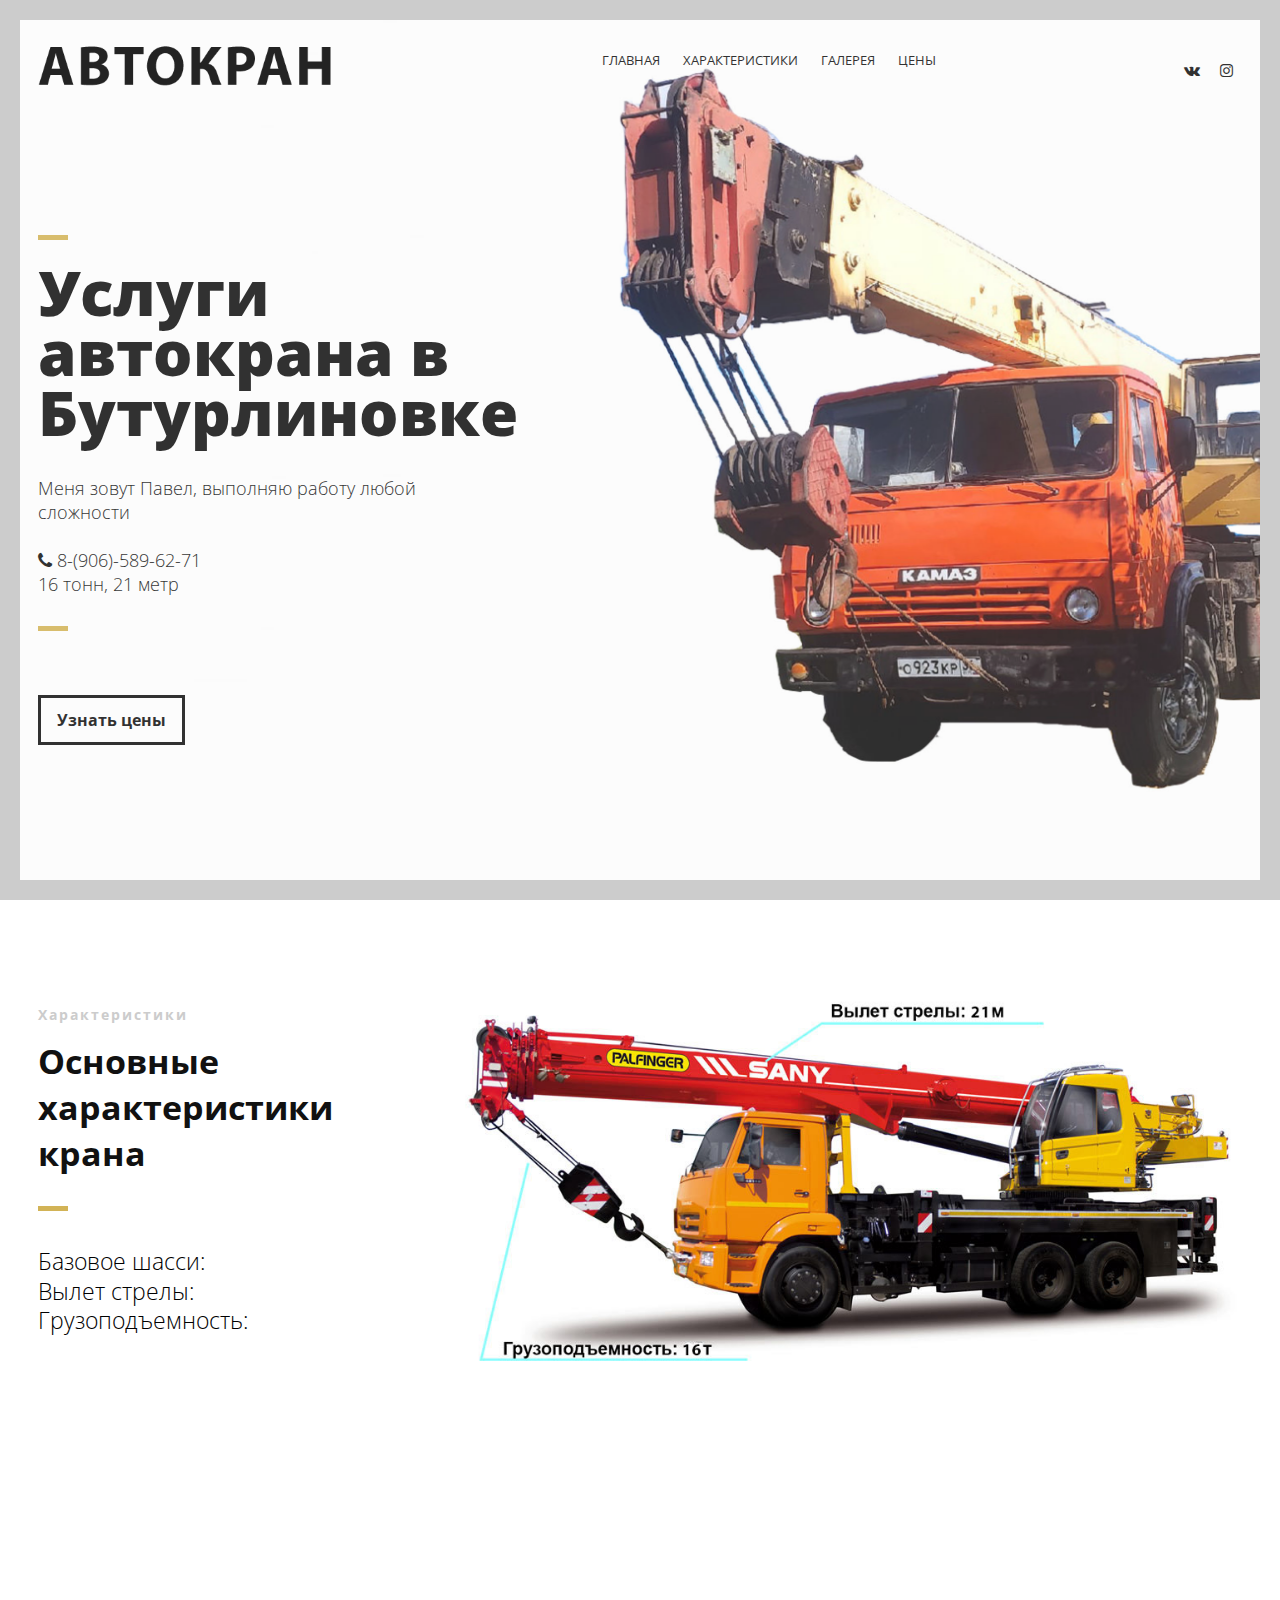
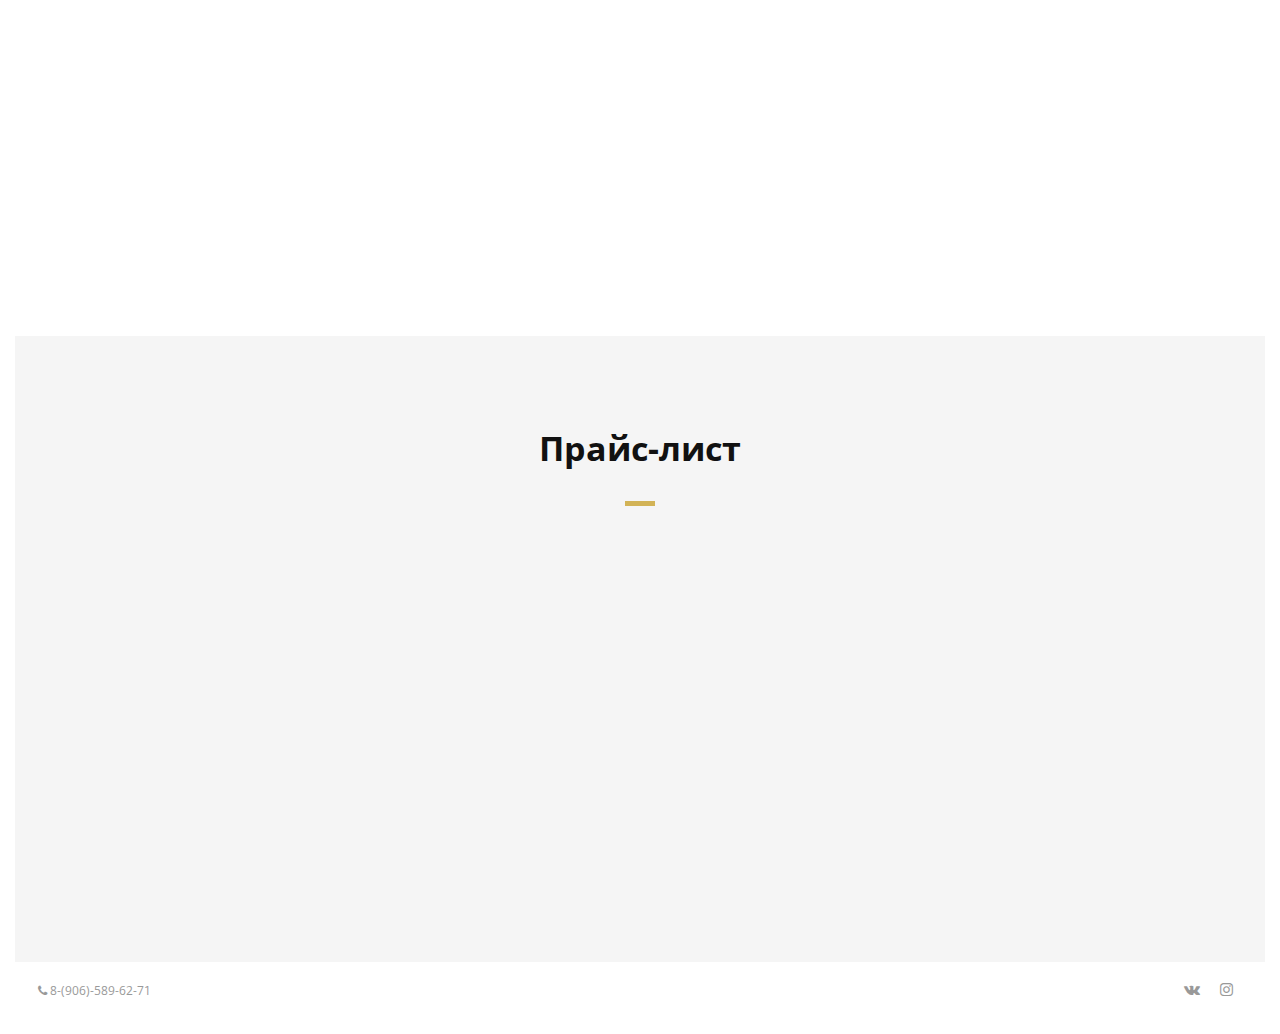
<file: index.html>
<!DOCTYPE html>
<html>

<head lang="ru">
    <meta charset="UTF-8">

    <!--Page Title-->
    <title>Услуги автокрана</title>

    <!--Meta Keywords and Description-->
    <meta name="keywords" content="Автокран, Кран">
    <meta name="description" content="Услуги автокрана Бутурлиновка">
    <meta name="viewport" content="width=device-width, initial-scale=1.0, user-scalable=no" />

    <!--Favicon-->
    <link rel="shortcut icon" href="images/favicon.ico" title="Favicon" />

    <!-- Main CSS Files -->
    <link rel="stylesheet" href="css/style.css">

    <!-- Namari Color CSS -->
    <link rel="stylesheet" href="css/namari-color.css">

    <!--Icon Fonts - Font Awesome Icons-->
    <link rel="stylesheet" href="css/font-awesome.min.css">

    <!-- Animate CSS-->
    <link href="css/animate.css" rel="stylesheet" type="text/css">

    <!--Google Webfonts-->
    <link href='https://fonts.googleapis.com/css?family=Open+Sans:400,300,600,700,800' rel='stylesheet' type='text/css'>
</head>

<body>

    <!-- Preloader -->
    <div id="preloader">
        <div id="status" class="la-ball-triangle-path">
            <div></div>
            <div></div>
            <div></div>
        </div>
    </div>
    <!--End of Preloader-->

    <div class="page-border" data-wow-duration="0.7s" data-wow-delay="0.2s">
        <div class="top-border wow fadeInDown animated" style="visibility: visible; animation-name: fadeInDown;"></div>
        <div class="right-border wow fadeInRight animated" style="visibility: visible; animation-name: fadeInRight;">
        </div>
        <div class="bottom-border wow fadeInUp animated" style="visibility: visible; animation-name: fadeInUp;"></div>
        <div class="left-border wow fadeInLeft animated" style="visibility: visible; animation-name: fadeInLeft;"></div>
    </div>

    <div id="wrapper">

        <header id="banner" class="scrollto clearfix" data-enllax-ratio=".5">
            <div id="header" class="nav-collapse">
                <div class="row clearfix">
                    <div class="col-1">

                        <!--Logo-->
                        <div id="logo">

                            <!--Logo that is shown on the banner-->
                            <img src="images/logo.png" id="banner-logo" alt="Landing Page" />
                            <!--End of Banner Logo-->

                            <!--The Logo that is shown on the sticky Navigation Bar-->
                            <img src="images/logo-2.png" id="navigation-logo" alt="Landing Page" />
                            <!--End of Navigation Logo-->

                        </div>
                        <!--End of Logo-->

                        <aside>

                            <!--Social Icons in Header-->
                            <ul class="social-icons">
                                <li>
                                    <a target="_blank" title="Google+" href="https://vk.com/id210656361">
                                        <i class="fa fa-vk fa-1x"></i><span>VK</span>
                                    </a>
                                </li>
                                <li>
                                    <a target="_blank" title="Instagram" href="http://www.instagram.com/username">
                                        <i class="fa fa-instagram fa-1x"></i><span>Instagram</span>
                                    </a>
                                </li>
                            </ul>
                            <!--End of Social Icons in Header-->

                        </aside>

                        <!--Main Navigation-->
                        <nav id="nav-main">
                            <ul>
                                <li>
                                    <a href="#banner">Главная</a>
                                </li>
                                <li>
                                    <a href="#about">Характеристики</a>
                                </li>
                                <li>
                                    <a href="#gallery">Галерея</a>
                                </li>
                                <!-- <li>
                                    <a href="#testimonials">Отзывы</a>
                                </li>
                                <li>
                                    <a href="#clients">Клиенты</a>
                                </li> -->
                                <li>
                                    <a href="#pricing">Цены</a>
                                </li>
                            </ul>
                        </nav>
                        <!--End of Main Navigation-->

                        <div id="nav-trigger"><span></span></div>
                        <nav id="nav-mobile"></nav>

                    </div>
                </div>
            </div>
            <!--End of Header-->

            <!--Banner Content-->
            <div id="banner-content" class="row clearfix">

                <div class="col-38">

                    <div class="section-heading">
                        <h1>Услуги автокрана в Бутурлиновке</h1>
                        <h2>
                            <div>Меня зовут Павел, выполняю работу любой сложности</div><br>
                            <div><i class="fa fa-phone" aria-hidden="true"></i><span> 8-(906)-589-62-71</span></div>
                            16 тонн, 21 метр
                        </h2>
                    </div>

                    <!--Call to Action-->
                    <a href="#pricing" class="button">Узнать цены</a>
                    <!--End Call to Action-->

                </div>

            </div>
            <!--End of Row-->
        </header>

        <!--Main Content Area-->
        <main id="content">

            <!--Introduction-->
            <section id="about" class="introduction scrollto">

                <div class="row clearfix">

                    <div class="col-3">
                        <div class="section-heading">
                            <h3>Характеристики</h3>
                            <h2 class="section-title">Основные характеристики крана</h2>
                            <p class="section-subtitle" style="color:black; font-size: 1.5em; line-height: 1.3em">
                                <span>Базовое шасси:</span>
                                <span class="wow fadeInUp" data-wow-delay="1s">МАЗ</span><br>
                                <span>Вылет стрелы:</span>
                                <span class="wow fadeInUp" data-wow-delay="2s">21 метров</span><br>
                                <span>Грузоподъемность:</span>
                                <span class="wow fadeInUp" data-wow-delay="3s">16 тонн</span><br>
                            </p>
                        </div>

                    </div>
                    <div class="col-2-3">
                        <img src="images/harakt.jpg" style:"width:100%" alt="Характеристика крана">
                    </div>
                </div>
            </section>
            <!--End of Introduction-->


            <!--Gallery-->
            <aside id="gallery" class="row text-center scrollto clearfix" data-featherlight-gallery
                data-featherlight-filter="a">

                <a href="images/gallery-images/gallery-image-1.jpg" data-featherlight="image" class="col-3 wow fadeIn"
                    data-wow-delay="0.1s"><img src="images/gallery-images/gallery-image-1.jpg" alt="Landing Page" /></a>
                <a href="images/gallery-images/gallery-image-2.jpg" data-featherlight="image" class="col-3 wow fadeIn"
                    data-wow-delay="0.3s"><img src="images/gallery-images/gallery-image-2.jpg" alt="Landing Page" /></a>
                <a href="images/gallery-images/gallery-image-3.jpg" data-featherlight="image" class="col-3 wow fadeIn"
                    data-wow-delay="0.5s"><img src="images/gallery-images/gallery-image-3.jpg" alt="Landing Page" /></a>

            </aside>
            <!--End of Gallery-->


            <!-- Testimonials-->
            <!-- <aside id="testimonials" class="scrollto text-center" data-enllax-ratio=".2">

                <div class="row clearfix">

                    <div class="section-heading">
                        <h3>FEEDBACK</h3>
                        <h2 class="section-title">What our customers are saying</h2>
                    </div> -->

            <!--User Testimonial-->
            <!-- <blockquote class="col-3 testimonial classic">
                        <img src="images/user-images/user-1.jpg" alt="User" />
                        <q>Lorem ipsum dolor sit amet, consectetur adipiscing elit, sed do eiusmod tempor
                            incididunt ut
                            labore
                            et dolore magna aliqua</q>
                        <footer>John Doe - Happy Customer</footer>
                    </blockquote> -->
            <!-- End of Testimonial-->

            <!--User Testimonial-->
            <!-- <blockquote class="col-3 testimonial classic">
                        <img src="images/user-images/user-2.jpg" alt="User" />
                        <q>Lorem ipsum dolor sit amet, consectetur adipiscing elit, sed do eiusmod tempor
                            incididunt ut
                            labore
                            et dolore magna aliqua</q>
                        <footer>Roslyn Doe - Happy Customer</footer>
                    </blockquote> -->
            <!-- End of Testimonial-->

            <!--User Testimonial-->
            <!-- <blockquote class="col-3 testimonial classic">
                        <img src="images/user-images/user-3.jpg" alt="User" />
                        <q>Lorem ipsum dolor sit amet, consectetur adipiscing elit, sed do eiusmod tempor
                            incididunt ut
                            labore
                            et dolore magna aliqua</q>
                        <footer>Thomas Doe - Happy Customer</footer>
                    </blockquote> -->
            <!-- End of Testimonial-->

            <!-- </div> -->

            <!-- </aside> -->
            <!--End of Testimonials-->

            <!--Clients-->
            <!-- <section id="clients" class="scrollto clearfix">
                <div class="row clearfix">

                    <div class="col-3">

                        <div class="section-heading">
                            <h3>TRUST</h3>
                            <h2 class="section-title">Companies who use our services</h2>
                            <p class="section-subtitle">Lorem ipsum dolor sit amet, consectetur adipiscing
                                elit, sed do
                                eiusmod
                                tempor incididunt ut labore et dolore magna aliqua. Ut enim ad minim veniam!
                            </p>
                        </div>

                    </div>

                    <div class="col-2-3">

                        <a href="#" class="col-3">
                            <img src="images/company-images/company-logo1.png" alt="Company" />
                            <div class="client-overlay"><span>Tree</span></div>
                        </a>
                        <a href="#" class="col-3">
                            <img src="images/company-images/company-logo2.png" alt="Company" />
                            <div class="client-overlay"><span>Fingerprint</span></div>
                        </a>
                        <a href="#" class="col-3">
                            <img src="images/company-images/company-logo3.png" alt="Company" />
                            <div class="client-overlay"><span>The Man</span></div>
                        </a>
                        <a href="#" class="col-3">
                            <img src="images/company-images/company-logo4.png" alt="Company" />
                            <div class="client-overlay"><span>Mustache</span></div>
                        </a>
                        <a href="#" class="col-3">
                            <img src="images/company-images/company-logo5.png" alt="Company" />
                            <div class="client-overlay"><span>Goat</span></div>
                        </a>
                        <a href="#" class="col-3">
                            <img src="images/company-images/company-logo6.png" alt="Company" />
                            <div class="client-overlay"><span>Justice</span></div>
                        </a>
                        <a href="#" class="col-3">
                            <img src="images/company-images/company-logo7.png" alt="Company" />
                            <div class="client-overlay"><span>Ball</span></div>
                        </a>
                        <a href="#" class="col-3">
                            <img src="images/company-images/company-logo8.png" alt="Company" />
                            <div class="client-overlay"><span>Cold</span></div>
                        </a>

                        <a href="#" class="col-3">
                            <img src="images/company-images/company-logo9.png" alt="Company" />
                            <div class="client-overlay"><span>Cold</span></div>
                        </a>

                    </div>

                </div>
            </section> -->
            <!--End of Clients -->

            <!--Pricing Tables-->
            <section id="pricing" class="secondary-color text-center scrollto clearfix ">
                <div class="row clearfix">

                    <div class="section-heading">
                        <!-- <h3>YOUR CHOICE</h3> -->
                        <h2 class="section-title">Прайс-лист</h2>
                    </div>

                    <!--Pricing Block-->
                    <div class="pricing-block col-2 wow fadeInUp" data-wow-delay="0.4s">
                        <div class="pricing-block-content">
                            <h3>Выезд</h3>
                            <p class="pricing-sub">В пределах Воронежской области</p>
                            <div class="pricing">
                                <div class="price">1200 ₽</div>
                            </div>
                        </div>
                    </div>
                    <!--End Pricing Block-->

                    <!--Pricing Block-->
                    <div class="pricing-block featured col-2 wow fadeInUp" data-wow-delay="0.6s">
                        <div class="pricing-block-content">
                            <h3>Цена за час работы</h3>
                            <p class="pricing-sub">Минимальный вызов 2 часа</p>
                            <div class="pricing">
                                <div class="price">1000 ₽</div>
                            </div>
                        </div>
                    </div>
                    <!--End Pricing Block-->

                    <!--Pricing Block-->
                    <!-- <div class="pricing-block col-3 wow fadeInUp" data-wow-delay="0.8s">
                        <div class="pricing-block-content">
                            <h3>Business</h3>
                            <p class="pricing-sub">For the whole team</p>
                            <div class="pricing">
                                <div class="price"><span>$</span>49</div>
                                <p>Lorem ipsum dolor sit amet, consectetur adipiscing elit</p>
                            </div>
                            <ul>
                                <li>Unlimited Downloads</li>
                                <li>Unlimited Extensions</li>
                                <li>HD Video Tutorials</li>
                                <li>Chat Support</li>
                                <li>Lifetime free updates</li>
                            </ul>
                            <a href="#" class="button">BUY TODAY</a>
                        </div>
                    </div> -->
                    <!--End Pricing Block-->

                </div>
            </section>
            <!--End of Pricing Tables-->

        </main>
        <!--End Main Content Area-->


        <!--Footer-->
        <footer id="landing-footer" class="clearfix">
            <div class="row clearfix">

                <div class="col-2"><i class="fa fa-phone" aria-hidden="true"></i><span> 8-(906)-589-62-71</span></div>

                <!--Social Icons in Footer-->
                <ul class="col-2 social-icons">
                    <li>
                        <a target="_blank" title="Google+" href="https://vk.com/id210656361">
                            <i class="fa fa-vk fa-1x"></i><span>VK</span>
                        </a>
                    </li>
                    <li>
                        <a target="_blank" title="Instagram" href="http://www.instagram.com/username">
                            <i class="fa fa-instagram fa-1x"></i><span>Instagram</span>
                        </a>
                    </li>
                </ul>
                <!--End of Social Icons in Footer-->
            </div>
        </footer>
        <!--End of Footer-->

    </div>

    <!-- Include JavaScript resources -->
    <script src="js/jquery.1.8.3.min.js"></script>
    <script src="js/wow.min.js"></script>
    <script src="js/featherlight.min.js"></script>
    <script src="js/featherlight.gallery.min.js"></script>
    <script src="js/jquery.enllax.min.js"></script>
    <script src="js/jquery.scrollUp.min.js"></script>
    <script src="js/jquery.easing.min.js"></script>
    <script src="js/jquery.stickyNavbar.min.js"></script>
    <script src="js/jquery.waypoints.min.js"></script>
    <script src="js/images-loaded.min.js"></script>
    <script src="js/lightbox.min.js"></script>
    <script src="js/site.js"></script>


</body>

</html>
</file>
<file: css/namari-color.css>
/* Namari Landing Page Dynamic Style Index

1. Website Default Styling
2. Navigation
3. Primary and Secondary Colors
4. Banner
5. Typography
6. Buttons
7. Footer


/*------------------------------------------------------------------------------------------*/
/* 1. Website Default Styling */
/*------------------------------------------------------------------------------------------*/


body {
    background:#fff;
}


/* Default Link Color */

a, .la-ball-triangle-path {
    color:#d2b356;
}

a:hover, #header.nav-solid nav a:hover {
    color:#d2b356;
}

/* Default Icon Color */

.icon i {
    color:#d2b356;
}

/* Border Color */

#banner .section-heading:before, .testimonial.classic footer:before {
    background: #d2b356;
}

.pricing-block-content:hover {
    border-color:#d2b356;
}


/*------------------------------------------------------------------------------------------*/
/* 2. Navigation */
/*------------------------------------------------------------------------------------------*/


/* Transparent Navigation Color on a Banner */

#header nav a, #header i {
    color:#111;
}


/* Navigation Colors when the Navigation is sticky and solid */ 

#header.nav-solid, #header.nav-solid a, #header.nav-solid i, #nav-mobile ul li a {
    color:#333;
}


/* Navigation Active State */

#header.nav-solid .active {
    color: #d2b356;
    border-color: #d2b356;
}    



/*------------------------------------------------------------------------------------------*/
/* 3. Primary and Secondary Colors */
/*------------------------------------------------------------------------------------------*/


/* Primary Background and Text Colors */

.primary-color, .featured .pricing {
    background-color:#d2b356;
}

.primary-color, .primary-color .section-title, .primary-color .section-subtitle, .featured .pricing, .featured .pricing p {
    color:#fff;    
}

.section-heading h2:after {
    background:#d2b356;
    content:"";
    display:block;
    width:30px;
    height:5px;
    margin-top:30px;
}

.text-center .section-heading h2:after {
    margin:30px auto 25px auto;
}

/* Primary Icon Colors */

.primary-color .icon i, .primary-color i {
    color:#fff;
}


/* Secondary Background and Text Colors */

.secondary-color {
    background-color:#f5f5f5;
}


/*------------------------------------------------------------------------------------------*/
/* 4. Banner */
/*------------------------------------------------------------------------------------------*/


/* Banner Background and Text Colors */

#banner {
    background: url("../images/banner-images/banner-image-1.jpg") no-repeat center top;
    background-size:cover;
}

@media only screen and (max-width: 480px) {
#banner {
    background: none;
}

}


/*------------------------------------------------------------------------------------------*/
/* 5. Typography */
/*------------------------------------------------------------------------------------------*/


body {
    font-family: 'Open Sans', sans-serif, Arial, Helvetica;
    font-size:15px;
    font-weight:normal;
    color:#111;
}

/* Logo, if you are using Fonts as Logo and not image

#logo h1 {
    font-family:;
    font-size:; 
    font-weight:;
    color:;
}

#logo h2 {
    font-family:;
    font-size:; 
    font-weight:;
    color:;
}

*/


/* Banner Typography */

#banner h1 {
    font-family: 'Open Sans', sans-serif, Arial, Helvetica;
    font-size:62px;
    line-height:60px;
    font-weight:800;
    color:#111;
}

#banner h2 {
    font-family: 'Open Sans', sans-serif, Arial, Helvetica;
    font-size:18px;
    font-weight:300;
    color:#111;
}


/* Section Title and Subtitle */

.section-title {
    font-family: 'Open Sans', sans-serif, Arial, Helvetica;
    font-size: 34px; 
    font-weight:700;
    color:#111;
}

.section-subtitle {
    font-family: 'Open Sans', sans-serif, Arial, Helvetica;
    font-size: 16px;
    font-weight:300;
    color:#9c9c9c;
}

/* Testimonial */

.testimonial q {
    font-family: 'Open Sans', sans-serif, Arial, Helvetica;
    font-size: 17px; 
    font-weight:300;
}

.testimonial.classic q, .testimonial.classic footer {
    color:#111;
}


/* Standard Headings h1-h6 */

h1 {
    font-family: 'Open Sans', sans-serif, Arial, Helvetica;
    font-size: 40px; 
    font-weight:300;
    color:#111;
}

h2 {
    font-family: 'Open Sans', sans-serif, Arial, Helvetica;
    font-size: 34px; 
    font-weight:300;
    color:#111;
}

h3 {
    font-family: 'Open Sans', sans-serif, Arial, Helvetica;
    font-size: 30px; 
    font-weight:700;
    color:#111;
}

h4 {
    font-family: 'Open Sans', sans-serif, Arial, Helvetica;
    font-size: 18px; 
    font-weight:400;
    color:#111;
}

h5 {
    font-family: 'Open Sans', sans-serif, Arial, Helvetica;
    font-size: 16px; 
    font-weight:400;
    color:#111;
}

h6 {
    font-family: 'Open Sans', sans-serif, Arial, Helvetica;
    font-size: 14px; 
    font-weight:400;
    color:#111;
}


/*------------------------------------------------------------------------------------------*/
/* 6. Buttons */
/*------------------------------------------------------------------------------------------*/

/* ----------Default Buttons---------- */


/* Button Text */

.button, input[type="submit"]  {
    font-family: 'Open Sans', sans-serif, Arial, Helvetica;
    font-size:14px;
    font-weight:bold;
    color:#111;
}


/* Button Color */

.button, input[type="submit"] {
    border-color:#111;
}


/* Button Hover Color */

.button:hover,  input[type="submit"]:hover {
    border-color:#d2b356;
    color:#d2b356;
}


/* ----------Banner Buttons---------- */


/* Button Text */

#banner .button {
    font-family: 'Open Sans', sans-serif, Arial, Helvetica;
    font-size:16px;
    color:#111;
}


/* Button Color */

#banner .button {
    border-color:#111;
}


/* Button Hover Color */

#banner .button:hover {
    color:#d2b356;
    border-color:#d2b356;
}


/*------------------------------------------------------------------------------------------*/
/* 7. Footer */
/*------------------------------------------------------------------------------------------*/

#landing-footer, #landing-footer p, #landing-footer a {
    font-family: 'Open Sans', sans-serif, Arial, Helvetica;
    font-size:12px;
    font-weight:normal;
    color:#999;
}

/* Footer Icon Color */

#landing-footer i {
    color:#999;
}
</file>
<file: css/style.css>
/* Namari Landing Page v.1.1.0 Style Index - a free landing page by shapingrain.com

1. Default and Reset styles
- 1.1 Input Elements
2. Global elements
- 2.1 Header
- 2.2 Logo
- 2.3 Buttons
- 2.4 Navigation
- 2.5 Social Elements
- 2.6 Images
3. Fonts and Headings
4. Banner
- 4.1 SignUp Form
5. Content Elements
- 5.1 Icons
- 5.2 Parallax Elements
- 5.3 Divider
6. Landing Page Sections
- 6.1 Features
- 6.2 Testimonials
- 6.3 Gallery
- 6.4 Video
- 6.5 Clients
- 6.6 Pricing Table
7. Footer


/*------------------------------------------------------------------------------------------*/
/* 1. Defaults & Reset of specific styles across browsers */
/*------------------------------------------------------------------------------------------*/

*, *:before, *:after {
    -webkit-box-sizing: border-box;
    -moz-box-sizing: border-box;
    box-sizing: border-box;
}

body, div, dl, dt, dd, ul, ol, li, h1, h2, h3, h4, h5, h6, pre, form, blockquote, th, td {
    margin: 0;
    padding: 0;
    direction: ltr;
}

body {
    margin: 0;
    padding: 0;
    -webkit-font-smoothing: antialiased;
    overflow-x: hidden;
}

p {
    line-height: 25px;
}

.row img {
    height: auto;
    max-width: 100%;
}

a {
    text-decoration: none;
    line-height: inherit;
    -webkit-transition: opacity 0.3s ease-out;
    -moz-transition: opacity 0.3s ease-out;
    -o-transition: opacity 0.3s ease-out;
    transition: opacity 0.3s ease-out;
}

iframe {
    border: 0 !important;
}

.parallax-window {
    min-height: 400px;
    background: transparent;
}

figure {
    margin: 0;
}

/* Page Border */

.page-border {
    position: fixed;
    z-index: 999999;
    pointer-events: none;
}

.page-border .bottom-border, .page-border .left-border, .page-border .right-border, .page-border .top-border {
    background: #f3f3ef;
    position: fixed;
    z-index: 9999;
}

.page-border > .top-border, .page-border > .right-border, .page-border > .bottom-border, .page-border > .left-border {
    padding: 11px;
    background: #ccc;
}

.page-border .bottom-border, .page-border .top-border {
    width: 100%;
    padding: 10px;
    left: 0;
}

.page-border .left-border, .page-border .right-border {
    padding: 10px;
    height: 100%;
    top: 0;
}

.page-border .top-border {
    top: 0;
}

.page-border .right-border {
    right: 0;
}

.page-border .bottom-border {
    bottom: 0;
}

.page-border .left-border {
    left: 0;
}

#wrapper {
    margin:0 15px;
    padding: 15px 0;
    position: relative;
}


/* --------- 1.1 Input Elements ---------- */

input, textarea {
    border: 1px solid #e1e1e1;
    padding: 10px;
    -webkit-transition: all .3s linear;
    -moz-transition: all .3s linear;
    transition: all .3s linear;
    border-radius: 3px;
}

input {
    height: 40px;
    margin: 3px 0;
    outline: none;
    line-height: normal;
    font-size: 14px;
}

input[type="submit"] {
    cursor: pointer;
    border-style: solid;
    border-width: 2px;
    padding-top: 0;
    padding-bottom: 0;
}

select {
    border: 1px solid #e1e1e1;
    height: 40px;
    padding: 5px;
}

input:focus, textarea:focus {
    box-shadow: inset 0 1px 3px rgba(0, 0, 0, 0.1);
}

*:focus {
    outline: none;
}

/*------------------------------------------------------------------------------------------*/
/* 2. Layout Elements */
/*------------------------------------------------------------------------------------------*/

section {
    clear: both;
    overflow: hidden;
}

/* Rows and Columns */

.row {
    max-width: 1245px;
    margin: 0 auto;
    padding: 75px 0;
    position: relative;
}

.no-padding-bottom .row, .no-padding-bottom div, .no-padding-bottom.row {
    padding-bottom: 0;
}

.no-padding-top.row, .no-padding-top div {
    padding-top: 0;
}

.big-padding-top {
    padding-top: 75px !important;
}

.big-padding-bottom {
    padding-bottom: 85px !important;
}

/* Targets all elements */

[class*='col-'] {
    float: left;
    padding: 20px;
}

#clients .col-2-3 [class*='col-'] {
    padding: 0;
}

/* Clearfix */

.clearfix:after {
    content: "";
    display: table;
    clear: both;
}

/* Main Widths */

.col-1 {
    width: 100%;
}

.col-2 {
    width: 50%;
}

.col-3 {
    width: 33.33%;
}

.col-4 {
    width: 25%;
}

.col-5 {
    width: 20%;
}

.col-6 {
    width: 16.6666666667%;
}

.col-7 {
    width: 14.2857142857%;
}

.col-8 {
    width: 12.5%;
}

.col-9 {
    width: 11.1111111111%;
}

.col-10 {
    width: 10%;
}

.col-11 {
    width: 9.09090909091%;
}

.col-12 {
    width: 8.33%;
}

.col-2-3 {
    width: 66.66%;
}

.col-3-4 {
    width: 75%;
}

.col-9-10 {
    width: 90%;
}

/* Golden Ratio */
.col-61 {
    width: 61.8%;
}

.col-38 {
    width: 38.2%;
}

/* --------- 2.1 Header --------- */

#header {
    height: 71px;
    overflow: visible;
    z-index: 9999;
    width: 100%;
    position: absolute !important;
}

#header .row {
    padding: 0;
}

#header aside {
    text-align: right;
}

#header ul {
    text-align: center;
}

#header li {
    display: inline-block;
    list-style: none;
    margin: 0;
}

/* --------- 2.2 Logo ---------- */

#logo {
    float: left;
    width: auto;
    height: auto;
    line-height: 66px;
    margin-right: 15px;
}

#logo h1, #logo h2 {
    display: inline-block;
}

#banner #logo h1 {
    font-size: 28px;
    margin-right: 10px;
    font-weight: 900;
    padding: 0;
}

#logo h2 {
    font-size: 18px;
    padding: 0;
}

#logo img {
    max-height: 70px;
    vertical-align: middle;
    margin-right: 15px;
}

#navigation-logo {
    display: none;
}

.nav-solid #logo #banner-logo {
    display: none;
}

.nav-solid #logo #navigation-logo {
    display: inline-block;
}

/* --------- 2.3 Buttons ---------- */

.call-to-action {
    padding: 35px 0 35px 0;
}

/*Style*/

.button {
    font-size: 16px;
    margin: 35px 0;
    padding: 11px 16px;
    -webkit-transition: all .3s linear;
    -moz-transition: all .3s linear;
    transition: all .3s linear;
    display: inline-block;
    border-width: 3px;
    border-style: solid;
}

/* Play Button */

#video-section {
    position:relative;
}

.play-video {
    height:110px;
    position:absolute;
    top:50%;
    margin-top:-110px;
    width:100%;
}

.play-icon {
    display: inline-block;
    font-size: 0px;
    cursor: pointer;
    margin: 45px auto;
    width: 110px;
    height: 110px;
    border-radius: 50%;
    text-align: center;
    position: relative;
    z-index: 1;
}

.play-icon:after {
    pointer-events: none;
    position: absolute;
    width: 100%;
    height: 100%;
    border-radius: 50%;
    content: '';
    -webkit-box-sizing: content-box;
    -moz-box-sizing: content-box;
    box-sizing: content-box;
}

.play-icon:before {
    font-family: 'fontawesome';
    content: '\f144';
    speak: none;
    font-size: 74px;
    line-height: 110px;
    font-style: normal;
    font-weight: normal;
    font-variant: normal;
    text-transform: none;
    display: block;
    -webkit-font-smoothing: antialiased;
    color:#fff;
}

.play-video .play-icon {
    background: rgba(255, 255, 255, 0.5);
    -webkit-transition: -webkit-transform ease-out 0.3s, background 0.4s;
    -moz-transition: -moz-transform ease-out 0.3s, background 0.4s;
    transition: transform ease-out 0.3s, background 0.4s;
}

.play-video .play-icon:after {
    top: 0;
    left: 0;
    padding: 0;
    z-index: -1;
    box-shadow: 0 0 0 2px rgba(255, 255, 255, 0.1);
    opacity: 0;
    -webkit-transform: scale(0.9);
    -moz-transform: scale(0.9);
    -ms-transform: scale(0.9);
    transform: scale(0.9);
}

.play-video .play-icon:hover {
    background: rgba(255, 255, 255, 0.05);
    -webkit-transform: scale(0.93);
    -moz-transform: scale(0.93);
    -ms-transform: scale(0.93);
    transform: scale(0.93);
    color: #fff;
}


/* --------- 2.4 Navigation ---------- */

#header {
    font-size: 13px;
}

#header aside {
    float: right;
}

#header nav ul {
    text-transform: uppercase;

}

#header nav a {
    height: 71px;
    line-height: 50px;
    display: block;
    padding: 0 10px;
}

#header nav a:hover {
    opacity: 0.6;
}

/*Navigation Solid*/

#header.nav-solid [class*='col-'] {
    padding: 0 20px;
}

#header.nav-solid {
    background: #fff;
    box-shadow: 2px 0px 3px rgba(0, 0, 0, 0.2);
    position: fixed !important;
    left:0;
}

#header.nav-solid nav a {
    border-bottom: 3px solid;
    border-color: #fff;
    -webkit-transition: all 0.3s ease-out;
    -moz-transition: all 0.3s ease-out;
    -o-transition: all 0.3s ease-out;
    transition: all 0.3s ease-out;
}

#header.nav-solid nav a:hover {
    opacity: 1;
}

/* Social Elements when Solid*/

#header.nav-solid .social-icons a {
    -webkit-transition: all 0.3s ease-out;
    -moz-transition: all 0.3s ease-out;
    -o-transition: all 0.3s ease-out;
    transition: all 0.3s ease-out;
    opacity: 0.5;
}

#header.nav-solid .social-icons a:hover {
    opacity: 1;
    color: #e4473c;
}

/* Responsive Nav Styling */

#nav-trigger {
    display: none;
    text-align: right;
}

#nav-trigger span {
    display: inline-block;
    width: 38px;
    height: 71px;
    color: #111;
    cursor: pointer;
    text-transform: uppercase;
    font-size: 22px;
    text-align: center;
    border-top-right-radius: 5px;
    border-top-left-radius: 5px;
    -webkit-transition: all 0.3s ease-out;
    -moz-transition: all 0.3s ease-out;
    -o-transition: all 0.3s ease-out;
    transition: all 0.3s ease-out;
}

#nav-trigger span:after {
    font-family: "fontAwesome";
    display: inline-block;
    width: 38px;
    height: 71px;
    line-height: 75px;
    text-align: center;
    content: "\f0c9";
    border-top-right-radius: 5px;
    border-top-left-radius: 5px;
}

#nav-trigger span.open:after {
    content: "\f00d";
}

#nav-trigger span:hover, .nav-solid #nav-trigger span.open:hover, .nav-solid #nav-trigger span:hover {
    opacity: 0.6;
}

#nav-trigger span.open, #nav-trigger span.open:hover {
    color: #111;
}

.nav-solid #nav-trigger span.open:hover {
    color: #999;
}

.nav-solid #nav-trigger span {
    color: #999;
    opacity: 1;
}

nav#nav-mobile {
    position: relative;
    display: none;
}

nav#nav-mobile ul {
    display: none;
    list-style-type: none;
    position: absolute;
    left: 0;
    right: 0;
    margin-left: -20px;
    margin-right: -20px;
    padding-top: 10px;
    padding-bottom: 10px;
    text-align: center;
    background-color: #fff;
    box-shadow: 0 5px 3px rgba(0, 0, 0, 0.2);
}

nav#nav-mobile ul:after {
    display: none;
}

nav#nav-mobile li {
    margin: 0 20px;
    float: none;
    text-align: left;
    border-bottom: 1px solid #e1e1e1;
}

nav#nav-mobile li:last-child {
    border-bottom: none;
}

.nav-solid nav#nav-mobile li {
    border-top: 1px solid #e1e1e1;
    border-bottom: none;
}

nav#nav-mobile a {
    display: block;
    padding: 12px 0;
    color: #333;
    width: 100%;
    height: auto;
    line-height: normal;
    display: block;
    border-bottom: none !important;
    -webkit-transition: all 0.3s ease-out;
    -moz-transition: all 0.3s ease-out;
    -o-transition: all 0.3s ease-out;
    transition: all 0.3s ease-out;
}

nav#nav-mobile a:hover {
    background: #fafafa;
    opacity: 1;
}

/* --------- 2.5 Social Elements ---------- */

#header .col-4 {
    text-align: right;
}

.social-icons {
    display: inline-block;
    list-style: none;
}

.social-icons a {
    display: inline-block;
    width: 32px;
    text-align: center;
}

.social-icons a:hover {
    opacity: 0.7;
}

.social-icons span {
    display: none;
}

#header .social-icons {
    margin-top: 27px;
}

/* --------- 2.6 Images ---------- */

/*Alignment*/

img {
    vertical-align: top;
}

.image-center {
    display: block;
    margin: 0 auto;
}

a img {
    border: none;
    -webkit-transition: all 0.3s ease-out;
    -moz-transition: all 0.3s ease-out;
    -o-transition: all 0.3s ease-out;
    transition: all 0.3s ease-out;
    -webkit-backface-visibility: hidden;
}

a img:hover {
    opacity: 0.7;
}

/*------------------------------------------------------------------------------------------*/
/* 3. Fonts */
/*------------------------------------------------------------------------------------------*/

h1 {
    padding: 20px 0;
}

h2 {
    padding: 14px 0;
}

h3 {
    padding: 10px 0;
}

h4 {
    padding: 7px 0;
}

h5 {
    padding: 7px 0;
}

h6 {
    padding: 7px 0;
}

/* Text Alignment */

.text-left {
    text-align: left;
}

.text-center {
    text-align: center;
}

.text-right {
    text-align: right;
}

/* Section Headings */

.section-heading {
    padding: 0 0 15px 0;
}

.section-subtitle {
    font-size: 18px;
    padding-top: 0;
}

.section-heading h3 {
    font-size: 14px;
    font-weight: bold;
    color: #ccc;
    letter-spacing: 2px;
    padding-bottom: 0;
}

/*------------------------------------------------------------------------------------------*/
/* 4. Banner */
/*------------------------------------------------------------------------------------------*/

#banner {
    background-size: cover;
}

#banner-content.row {
    padding-top: 170px;
    padding-bottom: 100px;
}

#banner h1 {
    padding-top: 5%;
}

#banner .section-heading:before {
    content: "";
    display: block;
    width: 30px;
    height: 5px;
    margin-top: 30px;
}



/*------------------------------------------------------------------------------------------*/
/* 5. Content Elements */
/*------------------------------------------------------------------------------------------*/

/* --------- 5.1 Icons ---------- */

/*Font Icon sizes*/

.fa-1x {
    font-size: 15px !important;
}

/*Icon Block*/

.icon-block {
    position: relative;
}

.icon-block h4 {
    font-weight: bold;
    padding-top: 0;
}

.icon-block .icon {
    position: absolute;
}

.icon-block p {
    margin-top: 0;
}

/* Icon Left*/

.icon-left .icon {
    left: 15;
}

.icon-left .icon-block-description {
    padding-left: 53px;
}

/* Icon Right */

.icon-right .icon {
    right: 15;
}

.icon-right .icon-block-description {
    padding-right: 53px;
}

/* Icon Above */

.icon-top {
    display: block;
}

.icon-top .icon {
    position: relative;
    display: block;
}

.icon-top .icon-block-description {
    padding-top: 25px;
}

/* --------- 5.2 Parallax Elements ---------- */

.banner-parallax-1, .banner-parallax-2, .banner-parallax-3 {
    min-height: 350px;
}

/* --------- 5.3 Divider ---------- */

.divider {
    position: relative;
    width: 40%;
    height: 20px;
    line-height: 20px;
    margin: 10px auto 5px auto;
    clear: both;
    text-align: center;
}

.divider-inner {
    position: absolute;
    height: 1px;
    width: 100%;
    top: 50%;
    margin-top: -1px;
    border-top: 1px solid;
    border-color: #e1e1e1;
}

.divider i {
    background: #fff;
    position: relative;
    top: -11px;
    padding: 0 5px 0 5px;
    color: #e1e1e1;
}

/*------------------------------------------------------------------------------------------*/
/* 6. Landing Page Sections */
/*------------------------------------------------------------------------------------------*/

/* --------- 6.1 Introduction ---------- */

.introduction img.featured {
    padding: 55px 0 0 0;
}

/* --------- 6.2 Features ---------- */

.features.row {
    padding-left: 5%;
    padding-right: 5%;
}

.features div:nth-child(4) {
    clear: both;
}

/* --------- 6.3 Testimonials ---------- */

.testimonial {
    padding: 15px;
}

blockquote {
    position: relative;
}

.testimonial img {
    max-height: 120px;
    border-radius: 250em;
}

.testimonial footer {
    padding-top: 12px;
}

/* Style Classic - Avatar above Testimonial */

.testimonial.classic img {
    display: inline-block;
    margin-bottom: 25px;
}

.testimonial.classic q {
    display: block;
}

.testimonial.classic footer:before {
    display: block;
    content: "";
    width: 30px;
    height: 4px;
    margin: 10px auto 15px auto;
}

/* Style Big */

.testimonial.bigtest {
    padding-top: 0;
}

.testimonial.bigtest q {
    font-size: 22px;
}

/* --------- 6.4 Gallery ---------- */

#gallery img {
    max-height: 300px;
}

#gallery [class*='col-'] {
    padding: 0;
}

#gallery a {
    display: inline-block;
    position: relative;
    overflow: hidden;
}

#gallery a:hover img {
    opacity: 0.15;
    -moz-backface-visibility: hidden;
}

#gallery a:before {
    font-size: 2.2em;
    font-style: normal;
    font-weight: normal;
    text-align: center;
    content: "+";
    width: 70px;
    height: 70px;
    border-radius: 100em;
    display: block;
    position: absolute;
    top: 55%;
    left: 50%;
    line-height: 72px;
    margin: -35px 0 0 -35px;
    opacity: 0;
    -webkit-transition: all .2s linear;
    -moz-transition: all .2s linear;
    transition: all .2s linear;
    vertical-align: middle;
}

#gallery a:hover:before {
    opacity: 1;
    top: 50%;
    left: 50%;
}

/**
 * Featherlight – ultra slim jQuery lightbox
 * Version 1.3.3 - http://noelboss.github.io/featherlight/
 *
 * Copyright 2015, Noël Raoul Bossart (http://www.noelboss.com)
 * MIT Licensed.
**/
@media all {

    .featherlight {
        display: none;

        /* dimensions: spanning the background from edge to edge */
        position: fixed;
        top: 0;
        right: 0;
        bottom: 0;
        left: 0;
        z-index: 2147483647; /* z-index needs to be >= elements on the site. */

        /* position: centering content */
        text-align: center;

        /* insures that the ::before pseudo element doesn't force wrap with fixed width content; */
        white-space: nowrap;

        /* styling */
        cursor: pointer;
        background: #333;
        /* IE8 "hack" for nested featherlights */
        background: rgba(0, 0, 0, 0);
    }

    /* support for nested featherlights. Does not work in IE8 (use JS to fix) */
    .featherlight:last-of-type {
        background: rgba(0, 0, 0, 0.8);
    }

    .featherlight:before {
        /* position: trick to center content vertically */
        content: '';
        display: inline-block;
        height: 100%;
        vertical-align: middle;
        margin-right: -0.25em;
    }

    .featherlight .featherlight-content {

        /* position: centering vertical and horizontal */
        text-align: left;
        vertical-align: middle;
        display: inline-block;

        /* dimensions: cut off images */
        overflow: auto;
        padding: 25px 0;
        border-bottom: 25px solid transparent;

        /* dimensions: handling small or empty content */
        min-width: 30%;

        /* dimensions: handling large content */
        margin-left: 5%;
        margin-right: 5%;
        max-height: 95%;

        /* styling */
        cursor: auto;

        /* reset white-space wrapping */
        white-space: normal;
    }

    /* contains the content */
    .featherlight .featherlight-inner {
        /* make sure its visible */
        display: block;
    }

    .featherlight .featherlight-close-icon {
        /* position: centering vertical and horizontal */
        position: absolute;
        z-index: 9999;
        top: 25px;
        right: 25px;

        /* dimensions: 25px x 25px */
        line-height: 25px;
        width: 25px;

        /* styling */
        cursor: pointer;
        text-align: center;
        color: #fff;
        font-family: "fontawesome";
        font-size: 22px;
        opacity: 0.5;
        -webkit-transition: all 0.3s ease-out;
        -moz-transition: all 0.3s ease-out;
        -o-transition: all 0.3s ease-out;
        transition: all 0.3s ease-out;
    }

    .featherlight .featherlight-close-icon:hover {
        opacity: 1;
    }

    .featherlight .featherlight-image {
        /* styling */
        max-height: 100%;
        max-width:100%;
    }

    .featherlight-iframe .featherlight-content {
        /* removed the border for image croping since iframe is edge to edge */
        border-bottom: 0;
        padding: 0;
    }

    .featherlight iframe {
        /* styling */
        border: none;
    }
}
/* Мои добавления */
@media only screen and (max-width: 1118px) {
#banner h1 {
    font-size: 40px !important;
}
 #banner-content {
        font-size: 30px;
    }

}

/* handling phones and small screens */
@media only screen and (max-width: 1118px) {
    .featherlight .featherlight-content {
        /* dimensions: maximize lightbox with for small screens */
        margin-left: 10px;
        margin-right: 10px;
        max-height: 98%;

        padding: 10px 10px 0;
        border-bottom: 10px solid transparent;
    }
}

/* Gallery Styling */
@media all {
    .featherlight-next,
    .featherlight-previous {
        font-family: "fontawesome";
        font-size: 22px;
        display: block;
        position: absolute;
        top: 25px;
        right: 0;
        bottom: 0;
        left: 80%;
        cursor: pointer;
        /* preventing text selection */
        -webkit-touch-callout: none;
        -webkit-user-select: none;
        -khtml-user-select: none;
        -moz-user-select: none;
        -ms-user-select: none;
        user-select: none;
        /* IE9 hack, otherwise navigation doesn't appear */
        background: rgba(0, 0, 0, 0);
        -webkit-transition: all 0.3s ease-out;
        -moz-transition: all 0.3s ease-out;
        -o-transition: all 0.3s ease-out;
        transition: all 0.3s ease-out;
    }

    .featherlight-previous {
        left: 0;
        right: 80%;
    }

    .featherlight-next span,
    .featherlight-previous span {
        display: inline-block;
        opacity: 0.3;
        position: absolute;
        top: 50%;
        width: 100%;
        font-size: 80px;
        line-height: 80px;

        /* center vertically */
        margin-top: -40px;
        color: #fff;
        font-style: normal;
        font-weight: normal;
        -webkit-transition: all 0.3s ease-out;
        -moz-transition: all 0.3s ease-out;
        -o-transition: all 0.3s ease-out;
        transition: all 0.3s ease-out;
    }

    .featherlight-next span {
        text-align: right;
        left: auto;
        right: 7%;
    }

    .featherlight-previous span {
        text-align: left;
        left: 7%;
    }

    .featherlight-next:hover span,
    .featherlight-previous:hover span {
        display: inline-block;
        opacity: 1;
    }

    /* Hide navigation while loading */
    .featherlight-loading .featherlight-previous, .featherlight-loading .featherlight-next {
        display: none;
    }
}

/* Always display arrows on touch devices */
@media only screen and (max-device-width: 1117px) {
    .featherlight-next:hover,
    .featherlight-previous:hover {
        background: none;
    }

    .featherlight-next span,
    .featherlight-previous span {
        display: block;
    }
}

/* handling phones and small screens */
@media only screen and (max-width: 1117px) {
    .featherlight-next,
    .featherlight-previous {
        top: 10px;
        right: 10px;
        left: 85%;
    }

    .featherlight-previous {
        left: 10px;
        right: 85%;
    }

    .featherlight-next span,
    .featherlight-previous span {
        margin-top: -30px;
        font-size: 40px;
    }
}

/* --------- 6.5 Video ---------- */

#video-box {
    color:#fff;
    position:relative;
    overflow:hidden;
    text-align:center;
}

.video_container, .easyContainer {
    position: relative;
    padding-bottom: 56.25%; /* 16/9 ratio */
    margin: 0;
    padding-top: 0; /* IE6 workaround*/
    height: 0;
    overflow: hidden;
}

.video_container iframe, .video_container object, .video_container embed {
    position: absolute;
    top: 0;
    left: 0;
    width: 100% !important;
    height: 100% !important;
}

.slvj-lightbox iframe, .slvj-lightbox object, .slvj-lightbox embed {
    width: 100% !important;
    height: 529px !important;
}

.videojs-background-wrap {
    overflow: hidden;
    position: absolute;
    height: 100%;
    width: 100%;
    top: 0;
    left: 0;
    z-index: -998;
}

#slvj-window {
    width: 100%;
    min-height: 100%;
    z-index: 9999999999;
    background: rgba(0, 0, 0, 0.8);
    position: fixed;
    top: 0;
    left: 0;
}

#slvj-window,
#slvj-window * {
    -webkit-box-sizing: border-box;
    -moz-box-sizing: border-box;
    box-sizing: border-box;
}

#slvj-background-close {
    width: 100%;
    min-height: 100%;
    z-index: 31;
    position: fixed;
    top: 0;
    left: 0;
}

#slvj-back-lightbox {
    max-width: 940px;
    max-height: 529px;
    z-index: 32;
    text-align: center;
    margin: 0 auto;
}

.slvj-lightbox {
    width: 100%;
    height: 100%;
    margin: 0;
    z-index: 53;
}

#slvj-close-icon:before {
    font-family: "fontawesome";
    color: #fff;
    content: '\f00d';
    font-size: 22px;
    opacity: 0.5;
    -webkit-transition: all 0.3s ease-out;
    -moz-transition: all 0.3s ease-out;
    -o-transition: all 0.3s ease-out;
    transition: all 0.3s ease-out;
    z-index: 99999;
    height: 22px;
    width: 22px;
    position: absolute;
    top: 15px;
    right: 15px;
    cursor: pointer;
}

#slvj-close-icon:before:hover {
    opacity: 1;
    cursor: pointer;
}

/* --------- 6.6 Clients ---------- */

#clients a {
    display: block;
    text-align: center;
    position: relative;
    text-transform: uppercase;
    font-weight: bold;
    color: #fff;
}

#clients img {
    display: inline-block;
    padding: 15px 25px;
}

.client-overlay {
    background: rgba(0, 0, 0, 0.8);
    position: absolute;
    top: 0;
    right: 0;
    bottom: 0;
    left: 0;
    width: 100%;
    height: 100%;
    opacity: 0;
    -webkit-transition: all 0.3s ease-out;
    -moz-transition: all 0.3s ease-out;
    -o-transition: all 0.3s ease-out;
    transition: all 0.3s ease-out;
}

#clients a:hover .client-overlay {
    opacity: 1;
}

.client-overlay span {
    position: absolute;
    top: 48%;
    left: 0;
    width: 100%;
    text-align: center;
    display: inline-block;
}

/* --------- 6.7 Pricing Table ---------- */

.pricing-block-content {
    background: #fff;
    padding: 25px 0 25px 0;
    box-shadow: 0px 1px 2px rgba(0, 0, 0, 0.07);
    transition: all 0.2s ease-in-out 0s;
    position: relative;
    border: 10px solid #fff;
}


.pricing-block ul {
    list-style: none;
    margin: 25px 0 25px 0;
}

.pricing-block li {
    padding: 14px 0;
    border-bottom: 1px dotted #e1e1e1;
}

.pricing-block li:last-of-type {
    border:none;
}

.pricing-block h3 {
    font-size:17px;
    text-transform:uppercase;
    padding-bottom:0;
}

.pricing-sub {
    font-style: italic;
    color:#ccc;
    margin:0 0 25px 0;
}

/*Price*/

.pricing {
    background: #f5f5f5;
    padding: 25px;
    position: relative;
}

.price {
    display: inline-block;
    font-size: 62px;
    font-weight: 700;
    position: relative;
}

.price span {
    position: absolute;
    top: 0;
    left: -20px;
    font-size: 22px;
}

.pricing  p {
    font-style:italic;
    color:#b4b4b4;
    line-height:auto;
    margin:0;
}



/*------------------------------------------------------------------------------------------*/
/* 7. Footer */
/*------------------------------------------------------------------------------------------*/

#landing-footer {
    clear: both;
}

#landing-footer .row {
    padding: 0;
}

#landing-footer p {
    margin: 0;
}

#landing-footer ul {
    list-style: none;
    text-align: right;
}

#landing-footer li {
    display: inline-block;
}

/* Scroll Up */

#scrollUp {
    bottom: 15px;
    right: 30px;
    width: 70px;
    height: 80px;
    margin-bottom: -10px;
    padding: 0 5px 20px 5px;
    text-align: center;
    text-decoration: none;
    color: #fff;
    -webkit-transition: margin-bottom 150ms linear;
    -moz-transition: margin-bottom 150ms linear;
    -o-transition: margin-bottom 150ms linear;
    transition: margin-bottom 150ms linear;
}

#scrollUp:hover {
    margin-bottom: 0;
}

#scrollUp:before {
    background: #ccc;
    font-family: "fontawesome";
    font-size: 2.4em;
    font-style: normal;
    font-weight: normal;
    text-align: center;
    color: #fff;
    width: 45px;
    height: 45px;
    display: inline-block;
    line-height: 45px;
    content: "\f106";
    opacity: 1;
}

/*Preloader*/

#preloader {
    position: fixed;
    top: 0;
    left: 0;
    right: 0;
    bottom: 0;
    background-color: #fff; /* change if the mask should have another color then white */
    z-index: 99999; /* makes sure it stays on top */
}

#status {
    width: 110px;
    height: 110px;
    position: absolute;
    left: 50%; /* centers the loading animation horizontally one the screen */
    top: 50%; /* centers the loading animation vertically one the screen */
    background-position: center;
    margin: -55px 0 0 -55px; /* is width and height divided by two */
    text-align: center;
}

/*!
 * Load Awesome v1.1.0 (http://github.danielcardoso.net/load-awesome/)
 * Copyright 2015 Daniel Cardoso <@DanielCardoso>
 * Licensed under MIT
 */
.la-ball-triangle-path,
.la-ball-triangle-path > div {
    position: relative;
    -webkit-box-sizing: border-box;
    -moz-box-sizing: border-box;
    box-sizing: border-box;
}

.la-ball-triangle-path {
    display: block;
    font-size: 0;
    color: #fff;
}

.la-ball-triangle-path.la-dark {
    color: #333;
}

.la-ball-triangle-path > div {
    display: inline-block;
    float: none;
    background-color: currentColor;
    border: 0 solid currentColor;
}

.la-ball-triangle-path {
    width: 32px;
    height: 32px;
}

.la-ball-triangle-path > div {
    position: absolute;
    top: 0;
    left: 0;
    width: 10px;
    height: 10px;
    border-radius: 100%;
}

.la-ball-triangle-path > div:nth-child(1) {
    -webkit-animation: ball-triangle-path-ball-one 2s 0s ease-in-out infinite;
    -moz-animation: ball-triangle-path-ball-one 2s 0s ease-in-out infinite;
    -o-animation: ball-triangle-path-ball-one 2s 0s ease-in-out infinite;
    animation: ball-triangle-path-ball-one 2s 0s ease-in-out infinite;
}

.la-ball-triangle-path > div:nth-child(2) {
    -webkit-animation: ball-triangle-path-ball-two 2s 0s ease-in-out infinite;
    -moz-animation: ball-triangle-path-ball-two 2s 0s ease-in-out infinite;
    -o-animation: ball-triangle-path-ball-two 2s 0s ease-in-out infinite;
    animation: ball-triangle-path-ball-two 2s 0s ease-in-out infinite;
}

.la-ball-triangle-path > div:nth-child(3) {
    -webkit-animation: ball-triangle-path-ball-tree 2s 0s ease-in-out infinite;
    -moz-animation: ball-triangle-path-ball-tree 2s 0s ease-in-out infinite;
    -o-animation: ball-triangle-path-ball-tree 2s 0s ease-in-out infinite;
    animation: ball-triangle-path-ball-tree 2s 0s ease-in-out infinite;
}

.la-ball-triangle-path.la-sm {
    width: 16px;
    height: 16px;
}

.la-ball-triangle-path.la-sm > div {
    width: 4px;
    height: 4px;
}

.la-ball-triangle-path.la-2x {
    width: 64px;
    height: 64px;
}

.la-ball-triangle-path.la-2x > div {
    width: 20px;
    height: 20px;
}

.la-ball-triangle-path.la-3x {
    width: 96px;
    height: 96px;
}

.la-ball-triangle-path.la-3x > div {
    width: 30px;
    height: 30px;
}

/*
 * Animations
 */
@-webkit-keyframes ball-triangle-path-ball-one {
    0% {
        -webkit-transform: translate(0, 220%);
        transform: translate(0, 220%);
    }
    17% {
        opacity: .25;
    }
    33% {
        opacity: 1;
        -webkit-transform: translate(110%, 0);
        transform: translate(110%, 0);
    }
    50% {
        opacity: .25;
    }
    66% {
        opacity: 1;
        -webkit-transform: translate(220%, 220%);
        transform: translate(220%, 220%);
    }
    83% {
        opacity: .25;
    }
    100% {
        opacity: 1;
        -webkit-transform: translate(0, 220%);
        transform: translate(0, 220%);
    }
}

@-moz-keyframes ball-triangle-path-ball-one {
    0% {
        -moz-transform: translate(0, 220%);
        transform: translate(0, 220%);
    }
    17% {
        opacity: .25;
    }
    33% {
        opacity: 1;
        -moz-transform: translate(110%, 0);
        transform: translate(110%, 0);
    }
    50% {
        opacity: .25;
    }
    66% {
        opacity: 1;
        -moz-transform: translate(220%, 220%);
        transform: translate(220%, 220%);
    }
    83% {
        opacity: .25;
    }
    100% {
        opacity: 1;
        -moz-transform: translate(0, 220%);
        transform: translate(0, 220%);
    }
}

@-o-keyframes ball-triangle-path-ball-one {
    0% {
        -o-transform: translate(0, 220%);
        transform: translate(0, 220%);
    }
    17% {
        opacity: .25;
    }
    33% {
        opacity: 1;
        -o-transform: translate(110%, 0);
        transform: translate(110%, 0);
    }
    50% {
        opacity: .25;
    }
    66% {
        opacity: 1;
        -o-transform: translate(220%, 220%);
        transform: translate(220%, 220%);
    }
    83% {
        opacity: .25;
    }
    100% {
        opacity: 1;
        -o-transform: translate(0, 220%);
        transform: translate(0, 220%);
    }
}

@keyframes ball-triangle-path-ball-one {
    0% {
        -webkit-transform: translate(0, 220%);
        -moz-transform: translate(0, 220%);
        -o-transform: translate(0, 220%);
        transform: translate(0, 220%);
    }
    17% {
        opacity: .25;
    }
    33% {
        opacity: 1;
        -webkit-transform: translate(110%, 0);
        -moz-transform: translate(110%, 0);
        -o-transform: translate(110%, 0);
        transform: translate(110%, 0);
    }
    50% {
        opacity: .25;
    }
    66% {
        opacity: 1;
        -webkit-transform: translate(220%, 220%);
        -moz-transform: translate(220%, 220%);
        -o-transform: translate(220%, 220%);
        transform: translate(220%, 220%);
    }
    83% {
        opacity: .25;
    }
    100% {
        opacity: 1;
        -webkit-transform: translate(0, 220%);
        -moz-transform: translate(0, 220%);
        -o-transform: translate(0, 220%);
        transform: translate(0, 220%);
    }
}

@-webkit-keyframes ball-triangle-path-ball-two {
    0% {
        -webkit-transform: translate(110%, 0);
        transform: translate(110%, 0);
    }
    17% {
        opacity: .25;
    }
    33% {
        opacity: 1;
        -webkit-transform: translate(220%, 220%);
        transform: translate(220%, 220%);
    }
    50% {
        opacity: .25;
    }
    66% {
        opacity: 1;
        -webkit-transform: translate(0, 220%);
        transform: translate(0, 220%);
    }
    83% {
        opacity: .25;
    }
    100% {
        opacity: 1;
        -webkit-transform: translate(110%, 0);
        transform: translate(110%, 0);
    }
}

@-moz-keyframes ball-triangle-path-ball-two {
    0% {
        -moz-transform: translate(110%, 0);
        transform: translate(110%, 0);
    }
    17% {
        opacity: .25;
    }
    33% {
        opacity: 1;
        -moz-transform: translate(220%, 220%);
        transform: translate(220%, 220%);
    }
    50% {
        opacity: .25;
    }
    66% {
        opacity: 1;
        -moz-transform: translate(0, 220%);
        transform: translate(0, 220%);
    }
    83% {
        opacity: .25;
    }
    100% {
        opacity: 1;
        -moz-transform: translate(110%, 0);
        transform: translate(110%, 0);
    }
}

@-o-keyframes ball-triangle-path-ball-two {
    0% {
        -o-transform: translate(110%, 0);
        transform: translate(110%, 0);
    }
    17% {
        opacity: .25;
    }
    33% {
        opacity: 1;
        -o-transform: translate(220%, 220%);
        transform: translate(220%, 220%);
    }
    50% {
        opacity: .25;
    }
    66% {
        opacity: 1;
        -o-transform: translate(0, 220%);
        transform: translate(0, 220%);
    }
    83% {
        opacity: .25;
    }
    100% {
        opacity: 1;
        -o-transform: translate(110%, 0);
        transform: translate(110%, 0);
    }
}

@keyframes ball-triangle-path-ball-two {
    0% {
        -webkit-transform: translate(110%, 0);
        -moz-transform: translate(110%, 0);
        -o-transform: translate(110%, 0);
        transform: translate(110%, 0);
    }
    17% {
        opacity: .25;
    }
    33% {
        opacity: 1;
        -webkit-transform: translate(220%, 220%);
        -moz-transform: translate(220%, 220%);
        -o-transform: translate(220%, 220%);
        transform: translate(220%, 220%);
    }
    50% {
        opacity: .25;
    }
    66% {
        opacity: 1;
        -webkit-transform: translate(0, 220%);
        -moz-transform: translate(0, 220%);
        -o-transform: translate(0, 220%);
        transform: translate(0, 220%);
    }
    83% {
        opacity: .25;
    }
    100% {
        opacity: 1;
        -webkit-transform: translate(110%, 0);
        -moz-transform: translate(110%, 0);
        -o-transform: translate(110%, 0);
        transform: translate(110%, 0);
    }
}

@-webkit-keyframes ball-triangle-path-ball-tree {
    0% {
        -webkit-transform: translate(220%, 220%);
        transform: translate(220%, 220%);
    }
    17% {
        opacity: .25;
    }
    33% {
        opacity: 1;
        -webkit-transform: translate(0, 220%);
        transform: translate(0, 220%);
    }
    50% {
        opacity: .25;
    }
    66% {
        opacity: 1;
        -webkit-transform: translate(110%, 0);
        transform: translate(110%, 0);
    }
    83% {
        opacity: .25;
    }
    100% {
        opacity: 1;
        -webkit-transform: translate(220%, 220%);
        transform: translate(220%, 220%);
    }
}

@-moz-keyframes ball-triangle-path-ball-tree {
    0% {
        -moz-transform: translate(220%, 220%);
        transform: translate(220%, 220%);
    }
    17% {
        opacity: .25;
    }
    33% {
        opacity: 1;
        -moz-transform: translate(0, 220%);
        transform: translate(0, 220%);
    }
    50% {
        opacity: .25;
    }
    66% {
        opacity: 1;
        -moz-transform: translate(110%, 0);
        transform: translate(110%, 0);
    }
    83% {
        opacity: .25;
    }
    100% {
        opacity: 1;
        -moz-transform: translate(220%, 220%);
        transform: translate(220%, 220%);
    }
}

@-o-keyframes ball-triangle-path-ball-tree {
    0% {
        -o-transform: translate(220%, 220%);
        transform: translate(220%, 220%);
    }
    17% {
        opacity: .25;
    }
    33% {
        opacity: 1;
        -o-transform: translate(0, 220%);
        transform: translate(0, 220%);
    }
    50% {
        opacity: .25;
    }
    66% {
        opacity: 1;
        -o-transform: translate(110%, 0);
        transform: translate(110%, 0);
    }
    83% {
        opacity: .25;
    }
    100% {
        opacity: 1;
        -o-transform: translate(220%, 220%);
        transform: translate(220%, 220%);
    }
}

@keyframes ball-triangle-path-ball-tree {
    0% {
        -webkit-transform: translate(220%, 220%);
        -moz-transform: translate(220%, 220%);
        -o-transform: translate(220%, 220%);
        transform: translate(220%, 220%);
    }
    17% {
        opacity: .25;
    }
    33% {
        opacity: 1;
        -webkit-transform: translate(0, 220%);
        -moz-transform: translate(0, 220%);
        -o-transform: translate(0, 220%);
        transform: translate(0, 220%);
    }
    50% {
        opacity: .25;
    }
    66% {
        opacity: 1;
        -webkit-transform: translate(110%, 0);
        -moz-transform: translate(110%, 0);
        -o-transform: translate(110%, 0);
        transform: translate(110%, 0);
    }
    83% {
        opacity: .25;
    }
    100% {
        opacity: 1;
        -webkit-transform: translate(220%, 220%);
        -moz-transform: translate(220%, 220%);
        -o-transform: translate(220%, 220%);
        transform: translate(220%, 220%);
    }
}

/*------------------------------------------------------------------------------------------*/
/* Responsive Elements */
/*------------------------------------------------------------------------------------------*/

/* =Media Queries for Nav
===============================*/
@media all and (max-width: 1117px) {
    #nav-trigger {
        display: block;
    }

    nav#nav-main {
        display: none;
    }

    nav#nav-mobile {
        display: block;
    }

    nav#nav-mobile li {
        display: block;
    }

    #header aside {
        display: none;
    }
}

/* Landscape mobile & down
===============================*/
@media (max-width: 480px) {

    #wrapper {
        margin:0;
        padding:0;
    }

    .page-border, #scrollUp, #scrollUp:before {
        display:none;
    }

    .row {
        padding: 15px !important;
    }

    .col-1, .col-2, .col-3, .col-4, .col-5, .col-6, .col-7, .col-8, .col-9, .col-10, .col-11, .col-12, .col-2-3, .col-3-4, .col-9-10, .col-61, .col-38, .row {
        width: 100%;
    }

    .col-1, .col-2, .col-3, .col-4, .col-5, .col-6, .col-7, .col-8, .col-9, .col-10, .col-11, .col-12, .col-2-3, .col-3-4, .col-9-10, .col-61, .col-38 {
        padding-right: 0;
        padding-left: 0;
    }

    /*-----------------Header Elements-----------------*/
    #header .row {
        padding: 0 15px !important;
    }

    #header.nav-solid [class*="col-"] {
        padding: 0;
    }

    /*Logo*/
    #logo h2 {
        padding: 0;
    }

    /* Social */
    #header aside {
        clear: both;
        padding: 0;
    }

    #header ul.social-icons {
        margin-top: 0;
    }

    #banner-content.row {
        padding-top: 85px !important;
    }

    /*-----------------Sections-----------------*/

    /* Call to Action*/
    .call-to-action {
        padding-bottom: 25px;
    }

    /* Video */
    .slvj-lightbox iframe, .slvj-lightbox object, .slvj-lightbox embed {
        height: 270px !important;
    }

    /* Footer */
    #landing-footer #copyright {
        float: left;
        width: 50%;
    }

    #landing-footer .social-icons {
        float: right;
        width: 50%;
    }

    /*-----------------Typography-----------------*/
    h1 {
        font-size: 38px;
    }

    #banner h1 {
        font-size: 48px;
    }

    /* Hide Elements */
    a#scrollUp {
        display: none !important;
    }

}

/* Mobile to Tablet Portrait
===============================*/
@media (min-width: 480px) and (max-width: 767px) {

    #wrapper {
        margin:0;
        padding:0;
    }

    .page-border, #scrollUp, #scrollUp:before {
        display:none;
    }


    .row {
        padding: 15px 0 !important;
    }

    .col-1, .col-2, .col-5, .col-7, .col-9, .col-11, .col-2-3, .col-3-4, .col-61, .col-38, .row {
        width: 100%;
    }

    .col-3, .col-4, .col-6, .col-8, .col-10, .col-12 {
        width: 50%;
    }

    /*-----------------Header Elements-----------------*/
    #header .row {
        padding: 0 !important;
    }

    #header aside {
        display: inline-block;
        position: absolute;
        top: 40px;
        right: 60px;
        padding-top:3px;
        padding-right: 5px;
    }

    #header.nav-solid aside {
        top: 20px;
    }

    #header aside ul {
        margin-top: 0 !important;
        padding-top: 6px;
    }

    #banner-content.row {
        padding-top: 85px !important;
    }

    /*Navigation*/
    nav#nav-mobile ul {
        margin-left: -40px;
        margin-right: -40px;
        padding-left: 20px;
        padding-right: 20px;
    }

    /*-----------------Sections-----------------*/

    /* Video */
    .slvj-lightbox iframe, .slvj-lightbox object, .slvj-lightbox embed {
        height: 370px !important;
    }

    /* Footer */
    #landing-footer #copyright {
        float: left;
        width: 50%;
    }

    #landing-footer .social-icons {
        float: right;
        width: 50%;
    }

}

/* Landscape Tablet to Desktop
===============================*/
@media (min-width: 768px) and (max-width: 1117px) {

    #wrapper {
        margin:0;
        padding:0;
    }

    .page-border {
        display:none;
    }

    .big-padding-top {
        padding-top: 45px !important;
    }

    /*-----------------Header Elements-----------------*/
    #header aside {
        display: inline-block;
        position: absolute;
        top: 40px;
        right: 60px;
        padding-top:3px;
        padding-right: 5px;
    }

    #header.nav-solid aside {
        top: 20px;
    }

    #header aside ul {
        margin-top: 0 !important;
        padding-top: 6px;
    }

    /*Navigation*/
    nav#nav-mobile ul {
        margin-left: -40px;
        margin-right: -40px;
        padding-left: 20px;
        padding-right: 20px;
    }

    /*-----------------Sections-----------------*/

    /* Video */
    .slvj-lightbox iframe, .slvj-lightbox object, .slvj-lightbox embed {
        height: 432px !important;
    }

}
</file>
